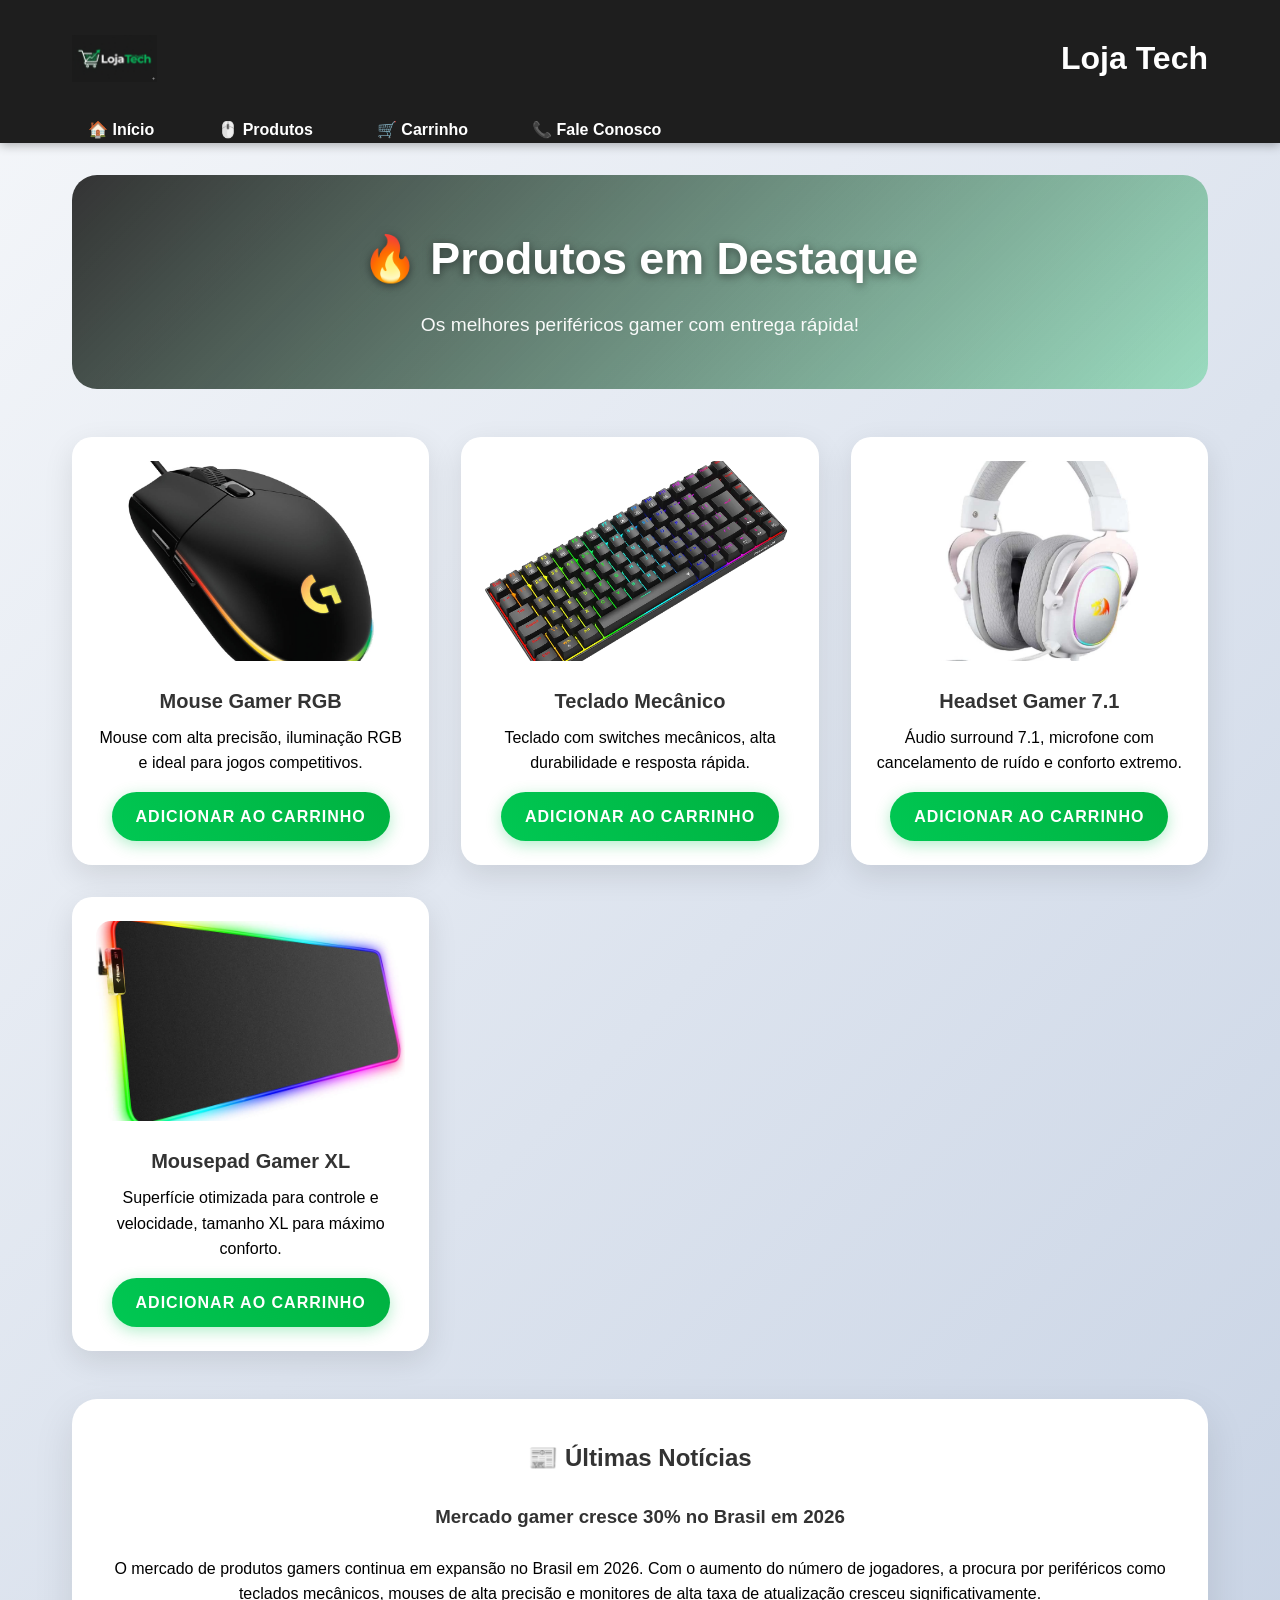
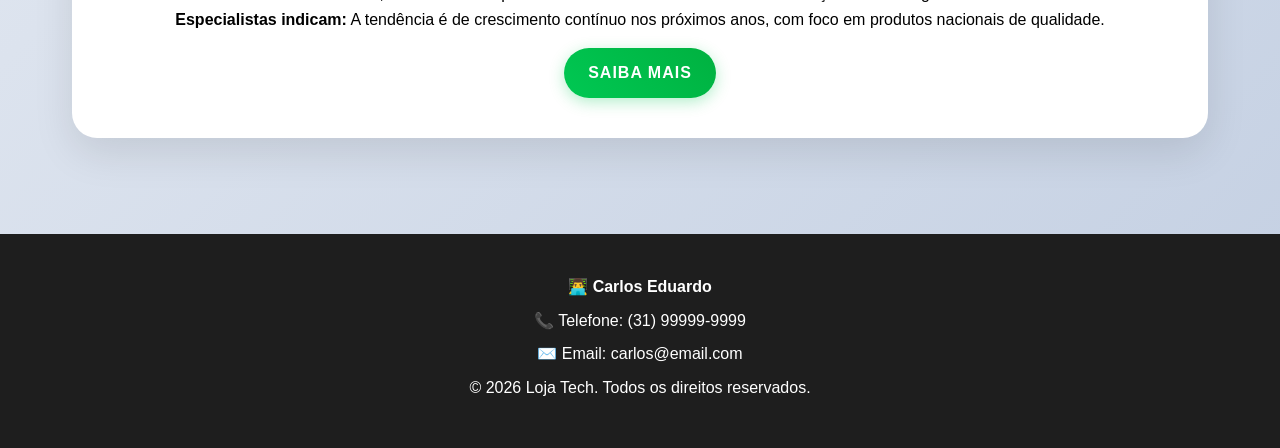
<file: index.html>
<!DOCTYPE html>
<html lang="pt-br">
<head>
    <meta charset="UTF-8">
    <meta name="viewport" content="width=device-width, initial-scale=1.0">
    <title>Loja Tech - Produtos Gamer de Qualidade</title>
    <link rel="stylesheet" href="style.css">
    <link rel="icon" href="img/logo.png" type="image/png">
</head>
<body>


<header>
    <div class="topo">
        <img src="img/logo.png" alt="Logo Loja Tech" class="logo">
        
       
        <input type="checkbox" id="menu-toggle" class="menu-toggle">
        <label for="menu-toggle" class="menu-label">
            <span></span>
            <span></span>
            <span></span>
        </label>
        
        
        <h1>Loja Tech</h1>
    </div>

    <nav>
        <ul>
            <li><a href="index.html">🏠 Início</a></li>
            <li><a href="produtos.html">🖱️ Produtos</a></li>
            <li><a href="carrinho.html">🛒 Carrinho</a></li>
            <li><a href="contato.html">📞 Fale Conosco</a></li>
        </ul>
    </nav>

     <div class="menu-overlay"></div>
</header>


<main>
    <section class="hero">
        <h1>🔥 Produtos em Destaque</h1>
        <p>Os melhores periféricos gamer com entrega rápida!</p>
    </section>

    <div class="grid">
        <div class="card">
            <img src="img/mouse.jpg" alt="Mouse Gamer RGB">
            <h3>Mouse Gamer RGB</h3>
            <p>Mouse com alta precisão, iluminação RGB e ideal para jogos competitivos.</p>
            <a href="carrinho.html" class="btn">Adicionar ao carrinho</a>
        </div>

        <div class="card">
            <img src="img/teclado.png" alt="Teclado Mecânico">
            <h3>Teclado Mecânico</h3>
            <p>Teclado com switches mecânicos, alta durabilidade e resposta rápida.</p>
            <a href="carrinho.html" class="btn">Adicionar ao carrinho</a>
        </div>

        <div class="card">
            <img src="img/headset.png" alt="Headset Gamer">
            <h3>Headset Gamer 7.1</h3>
            <p>Áudio surround 7.1, microfone com cancelamento de ruído e conforto extremo.</p>
            <a href="carrinho.html" class="btn">Adicionar ao carrinho</a>
        </div>

        <div class="card">
            <img src="img/mousepad.jpg" alt="Mousepad Gamer">
            <h3>Mousepad Gamer XL</h3>
            <p>Superfície otimizada para controle e velocidade, tamanho XL para máximo conforto.</p>
            <a href="carrinho.html" class="btn">Adicionar ao carrinho</a>
        </div>
    </div>

    <div class="noticia">
        <h2>📰 Últimas Notícias</h2>
        <h3>Mercado gamer cresce 30% no Brasil em 2026</h3>
        <p>
            O mercado de produtos gamers continua em expansão no Brasil em 2026. 
            Com o aumento do número de jogadores, a procura por periféricos como 
            teclados mecânicos, mouses de alta precisão e monitores de alta taxa 
            de atualização cresceu significativamente. 
        </p>
        <p>
            <strong>Especialistas indicam:</strong> A tendência é de crescimento contínuo 
            nos próximos anos, com foco em produtos nacionais de qualidade.
        </p>
        <a href="contato.html" class="btn">Saiba Mais</a>
    </div>
</main>


<footer>
    <div class="footer-content">
        <p><strong>👨‍💻 Carlos Eduardo</strong></p>
        <p>📞 Telefone: (31) 99999-9999</p>
        <p>✉️ Email: carlos@email.com</p>
        <p>&copy; 2026 Loja Tech. Todos os direitos reservados.</p>
    </div>
</footer>

</body>
</html>
</file>
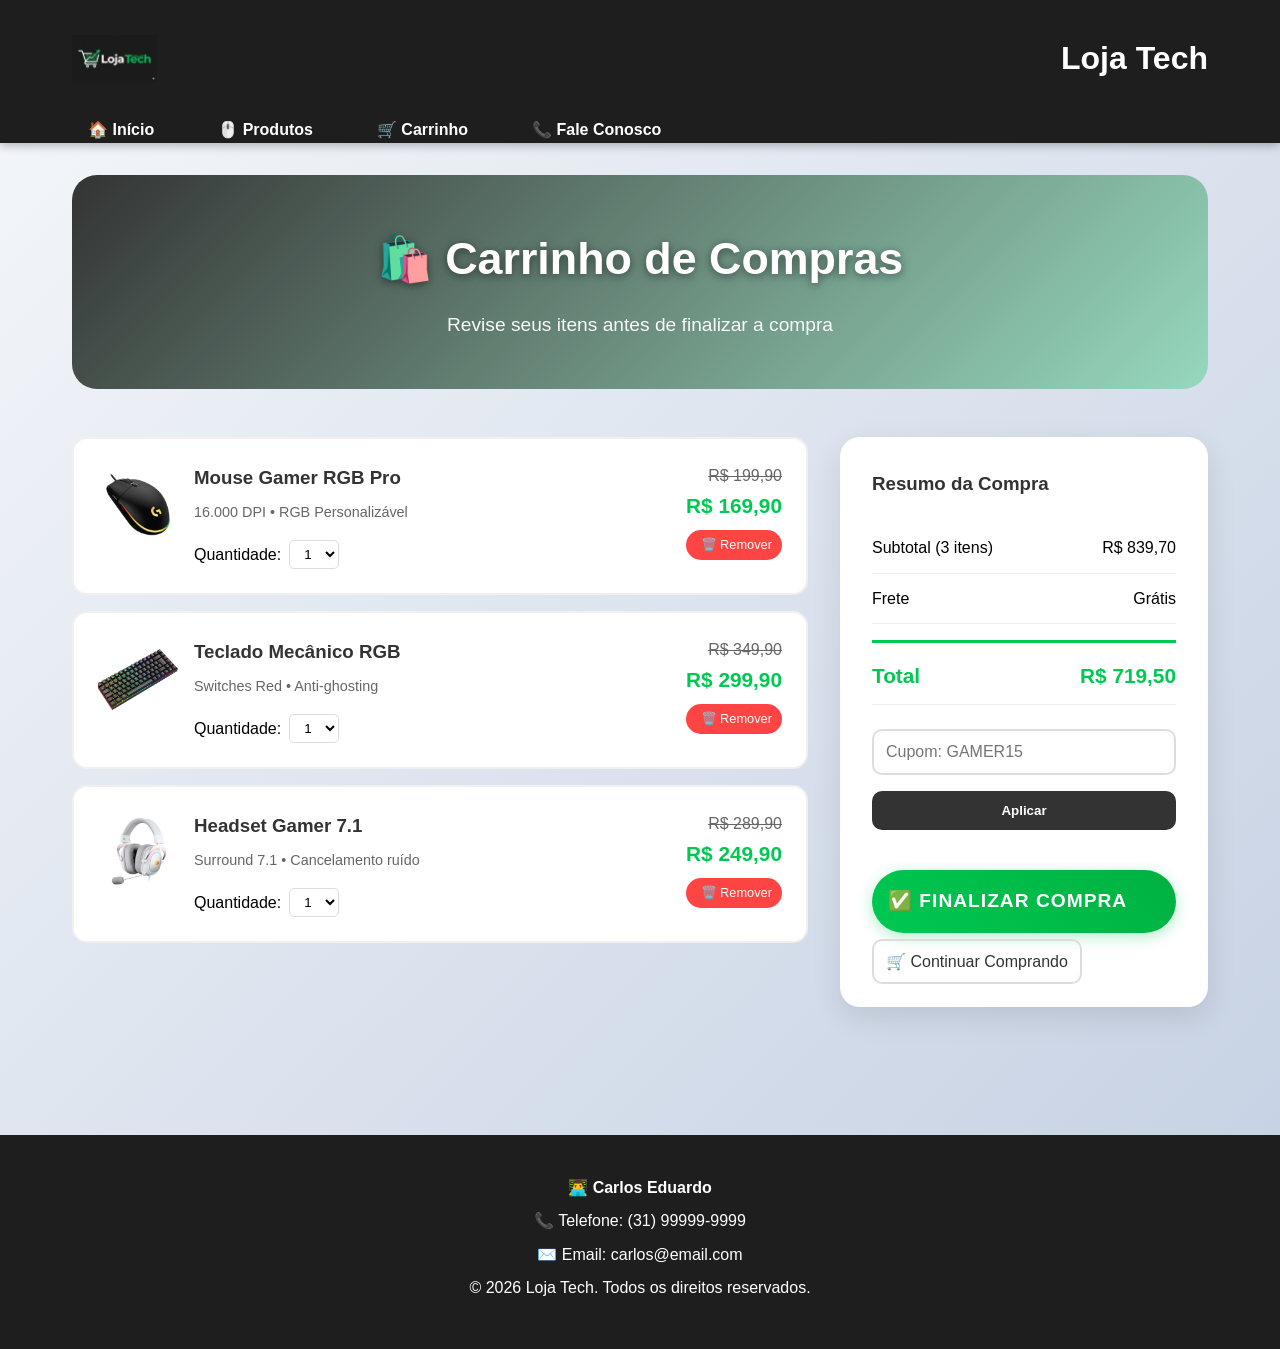
<file: carrinho.html>
<!DOCTYPE html>
<html lang="pt-br">
<head>
    <meta charset="UTF-8">
    <meta name="viewport" content="width=device-width, initial-scale=1.0">
    <title>Carrinho de Compras - Loja Tech</title>
    <link rel="stylesheet" href="style.css">
    <link rel="icon" href="img/logo.png" type="image/png">
</head>
<body>


<header>
    <div class="topo">
        <img src="img/logo.png" alt="Logo Loja Tech" class="logo">
        
        
        <input type="checkbox" id="menu-toggle" class="menu-toggle">
        <label for="menu-toggle" class="menu-label">
            <span></span>
            <span></span>
            <span></span>
        </label>
        
        
        <h1>Loja Tech</h1>
    </div>

    <nav>
        <ul>
            <li><a href="index.html">🏠 Início</a></li>
            <li><a href="produtos.html">🖱️ Produtos</a></li>
            <li><a href="carrinho.html">🛒 Carrinho</a></li>
            <li><a href="contato.html">📞 Fale Conosco</a></li>
        </ul>
    </nav>

    <div class="menu-overlay"></div>
</header>


<main>
    <section class="hero">
        <h1>🛍️ Carrinho de Compras</h1>
        <p>Revise seus itens antes de finalizar a compra</p>
    </section>

    <div class="carrinho-container">
        <!-- ITENS DO CARRINHO -->
        <div class="carrinho-itens">
            <div class="item-carrinho">
                <img src="img/mouse.jpg" alt="Mouse Gamer RGB" class="item-img">
                <div class="item-info">
                    <h3>Mouse Gamer RGB Pro</h3>
                    <p class="item-desc">16.000 DPI • RGB Personalizável</p>
                    <div class="item-quantidade">
                        <label>Quantidade:</label>
                        <select>
                            <option>1</option>
                            <option>2</option>
                            <option>3</option>
                        </select>
                    </div>
                </div>
                <div class="item-preco">
                    <span class="preco-unit">R$ 199,90</span>
                    <span class="preco-total">R$ 169,90</span>
                    <a href="#" class="btn-remover">🗑️ Remover</a>
                </div>
            </div>

            <div class="item-carrinho">
                <img src="img/teclado.png" alt="Teclado Mecânico" class="item-img">
                <div class="item-info">
                    <h3>Teclado Mecânico RGB</h3>
                    <p class="item-desc">Switches Red • Anti-ghosting</p>
                    <div class="item-quantidade">
                        <label>Quantidade:</label>
                        <select>
                            <option>1</option>
                            <option>2</option>
                        </select>
                    </div>
                </div>
                <div class="item-preco">
                    <span class="preco-unit">R$ 349,90</span>
                    <span class="preco-total">R$ 299,90</span>
                    <a href="#" class="btn-remover">🗑️ Remover</a>
                </div>
            </div>

            <div class="item-carrinho">
                <img src="img/headset.png" alt="Headset Gamer" class="item-img">
                <div class="item-info">
                    <h3>Headset Gamer 7.1</h3>
                    <p class="item-desc">Surround 7.1 • Cancelamento ruído</p>
                    <div class="item-quantidade">
                        <label>Quantidade:</label>
                        <select>
                            <option>1</option>
                        </select>
                    </div>
                </div>
                <div class="item-preco">
                    <span class="preco-unit">R$ 289,90</span>
                    <span class="preco-total">R$ 249,90</span>
                    <a href="#" class="btn-remover">🗑️ Remover</a>
                </div>
            </div>
        </div>

        <!-- RESUMO DO CARRINHO -->
        <div class="resumo-compra">
            <h3>Resumo da Compra</h3>
            
            <div class="resumo-item">
                <span>Subtotal (3 itens)</span>
                <span>R$ 839,70</span>
            </div>
            
            <div class="resumo-item">
                <span>Frete</span>
                <span>Grátis</span>
            </div>
            
            <div class="resumo-item destaque">
                <span><strong>Total</strong></span>
                <span><strong>R$ 719,50</strong></span>
            </div>

            <div class="promo-section">
                <input type="text" placeholder="Cupom: GAMER15" class="input-promo">
                <button class="btn-promo">Aplicar</button>
            </div>

            <a href="contato.html" class="btn btn-finalizar">✅ Finalizar Compra</a>
            <a href="produtos.html" class="btn-continuar">🛒 Continuar Comprando</a>
        </div>
    </div>

</main>


<footer>
    <div class="footer-content">
        <p><strong>👨‍💻 Carlos Eduardo</strong></p>
        <p>📞 Telefone: (31) 99999-9999</p>
        <p>✉️ Email: carlos@email.com</p>
        <p>&copy; 2026 Loja Tech. Todos os direitos reservados.</p>
    </div>
</footer>

</body>
</html>
</file>
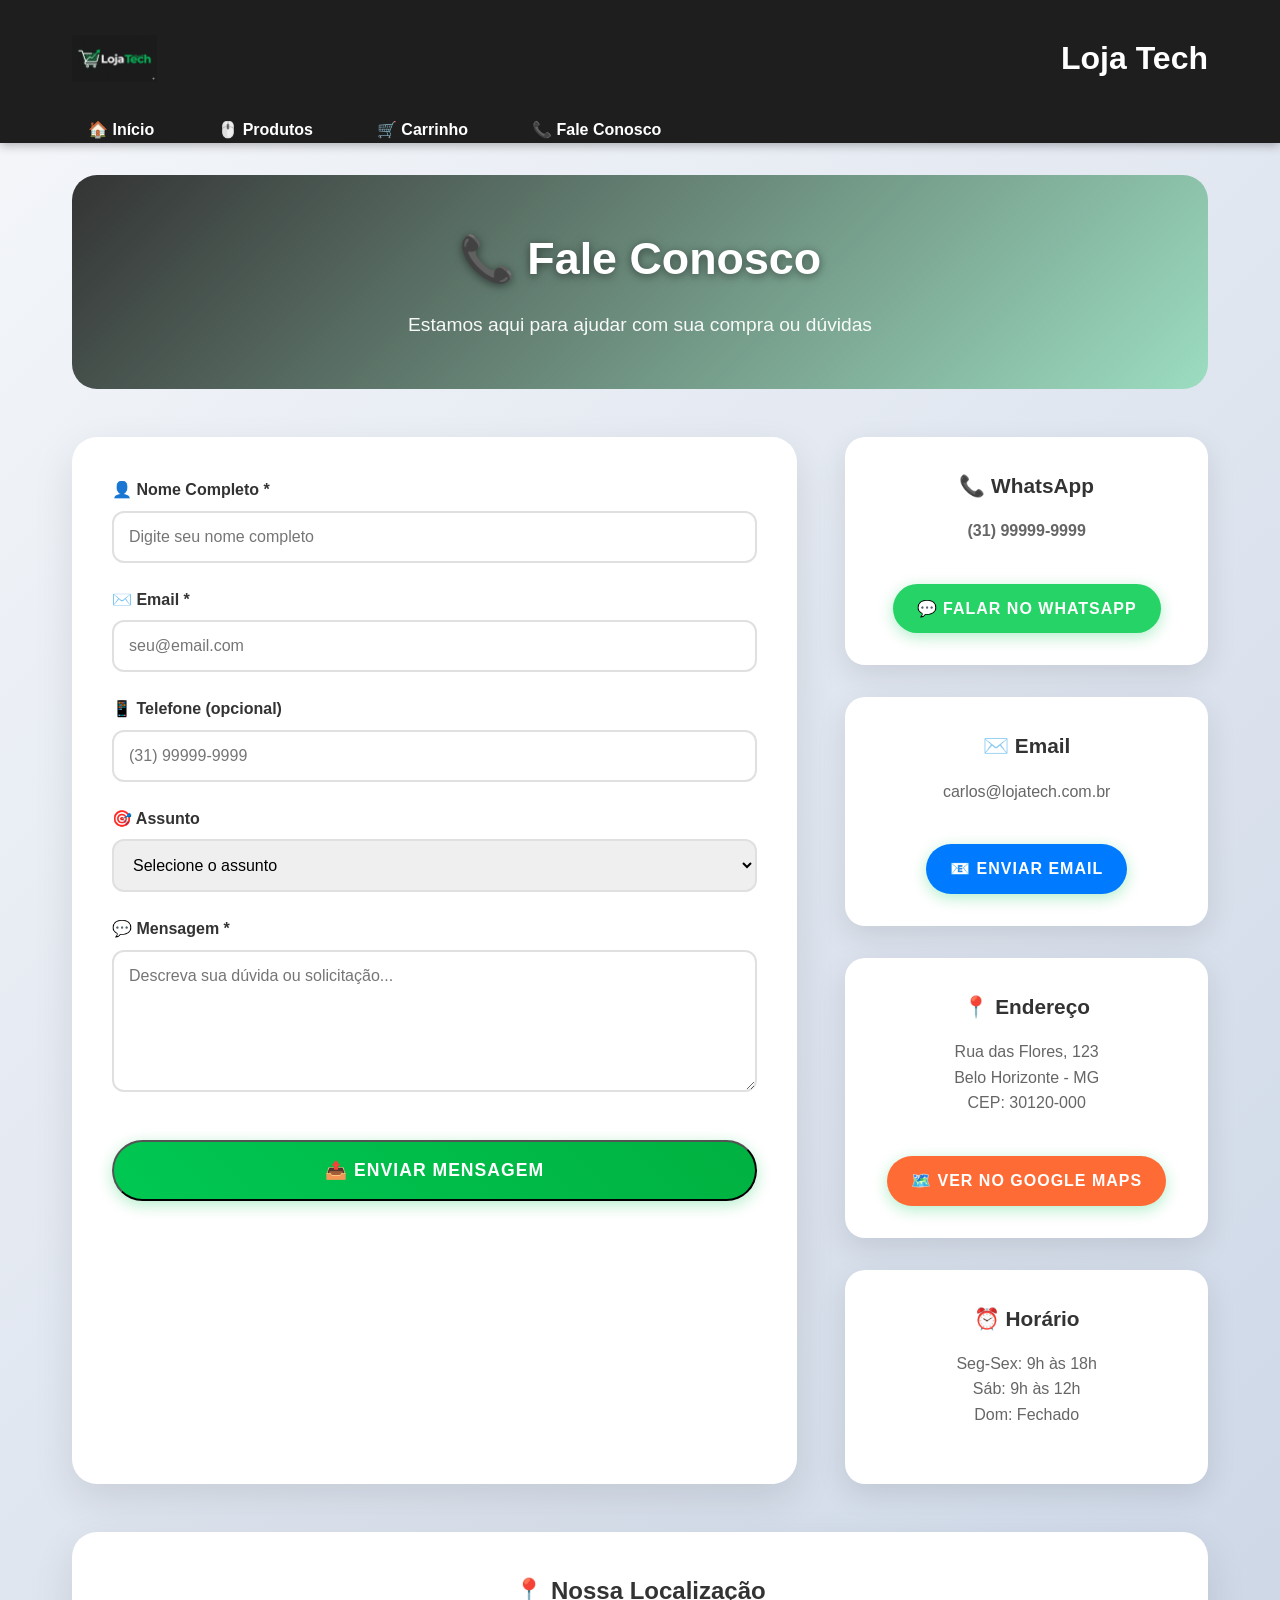
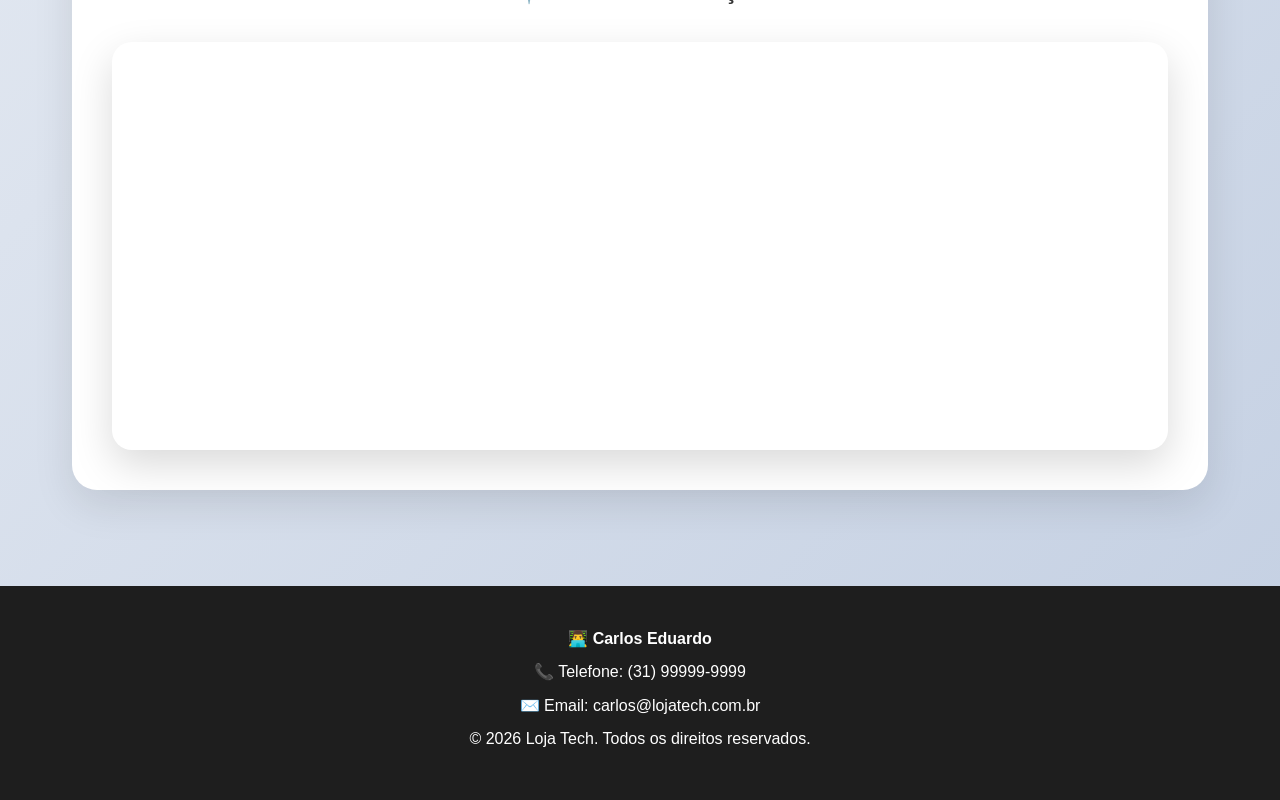
<file: contato.html>
<!DOCTYPE html>
<html lang="pt-br">
<head>
    <meta charset="UTF-8">
    <meta name="viewport" content="width=device-width, initial-scale=1.0">
    <title>Contato - Loja Tech</title>
    <link rel="stylesheet" href="style.css">
    <link rel="icon" href="img/logo.png" type="image/png">
</head>
<body>


<header>
    <div class="topo">
        <img src="img/logo.png" alt="Logo Loja Tech" class="logo">
        
        
        <input type="checkbox" id="menu-toggle" class="menu-toggle">
        <label for="menu-toggle" class="menu-label">
            <span></span>
            <span></span>
            <span></span>
        </label>
        
        
        <h1>Loja Tech</h1>
    </div>

    <nav>
        <ul>
            <li><a href="index.html">🏠 Início</a></li>
            <li><a href="produtos.html">🖱️ Produtos</a></li>
            <li><a href="carrinho.html">🛒 Carrinho</a></li>
            <li><a href="contato.html">📞 Fale Conosco</a></li>
        </ul>
    </nav>

    <div class="menu-overlay"></div>
</header>


<main>
    <section class="hero">
        <h1>📞 Fale Conosco</h1>
        <p>Estamos aqui para ajudar com sua compra ou dúvidas</p>
    </section>

    <div class="contato-container">
        <!-- FORMULÁRIO -->
        <div class="form-section">
            <form class="form-contato" action="#" method="POST">
                <div class="form-group">
                    <label for="nome">👤 Nome Completo *</label>
                    <input type="text" id="nome" name="nome" required 
                           placeholder="Digite seu nome completo">
                </div>

                <div class="form-group">
                    <label for="email">✉️ Email *</label>
                    <input type="email" id="email" name="email" required 
                           placeholder="seu@email.com">
                </div>

                <div class="form-group">
                    <label for="telefone">📱 Telefone (opcional)</label>
                    <input type="tel" id="telefone" name="telefone" 
                           placeholder="(31) 99999-9999">
                </div>

                <div class="form-group">
                    <label for="assunto">🎯 Assunto</label>
                    <select id="assunto" name="assunto" required>
                        <option value="">Selecione o assunto</option>
                        <option value="duvida">Dúvida sobre produto</option>
                        <option value="pedido">Acompanhar pedido</option>
                        <option value="troca">Troca/Devolução</option>
                        <option value="outros">Outros</option>
                    </select>
                </div>

                <div class="form-group">
                    <label for="mensagem">💬 Mensagem *</label>
                    <textarea id="mensagem" name="mensagem" required 
                              placeholder="Descreva sua dúvida ou solicitação..." 
                              rows="6"></textarea>
                </div>

                <button type="submit" class="btn btn-enviar">
                    📤 Enviar Mensagem
                </button>
            </form>
        </div>

        <!-- INFORMAÇÕES DE CONTATO -->
        <div class="info-section">
            <div class="info-card">
                <h3>📞 WhatsApp</h3>
                <p><strong>(31) 99999-9999</strong></p>
                <a href="https://wa.me/31999999999" target="_blank" class="btn btn-whatsapp">
                    💬 Falar no WhatsApp
                </a>
            </div>

            <div class="info-card">
                <h3>✉️ Email</h3>
                <p>carlos@lojatech.com.br</p>
                <a href="mailto:carlos@lojatech.com.br" class="btn btn-email">
                    📧 Enviar Email
                </a>
            </div>

            <div class="info-card">
                <h3>📍 Endereço</h3>
                <p>Rua das Flores, 123<br>Belo Horizonte - MG<br>CEP: 30120-000</p>
                <a href="https://maps.google.com" target="_blank" class="btn btn-mapa">
                    🗺️ Ver no Google Maps
                </a>
            </div>

            <div class="info-card">
                <h3>⏰ Horário</h3>
                <p>Seg-Sex: 9h às 18h<br>Sáb: 9h às 12h<br>Dom: Fechado</p>
            </div>
        </div>
    </div>

    
    <div class="mapa-section noticia">
        <h2>📍 Nossa Localização</h2>
        <div class="mapa-simulado">
            <iframe 
                src="https://www.google.com/maps/embed?pb=!1m18!1m12!1m3!1d3751.699157!2d-43.935!3d-19.9208!2m3!1f0!2f0!3f0!3m2!1i1024!2i768!4f13.1!3m3!1m2!1s0x0%3A0x0!2zMjnCsDU1JzEyLjgiUyA0M8KwNTYnMDkuMiJX!5e0!3m2!1spt-BR!2sbr!4v1699999999999" 
                width="100%" height="400" style="border:0; border-radius: 15px;" 
                allowfullscreen="" loading="lazy">
            </iframe>
        </div>
    </div>
</main>


<footer>
    <div class="footer-content">
        <p><strong>👨‍💻 Carlos Eduardo</strong></p>
        <p>📞 Telefone: (31) 99999-9999</p>
        <p>✉️ Email: carlos@lojatech.com.br</p>
        <p>&copy; 2026 Loja Tech. Todos os direitos reservados.</p>
    </div>
</footer>

</body>
</html>
</file>
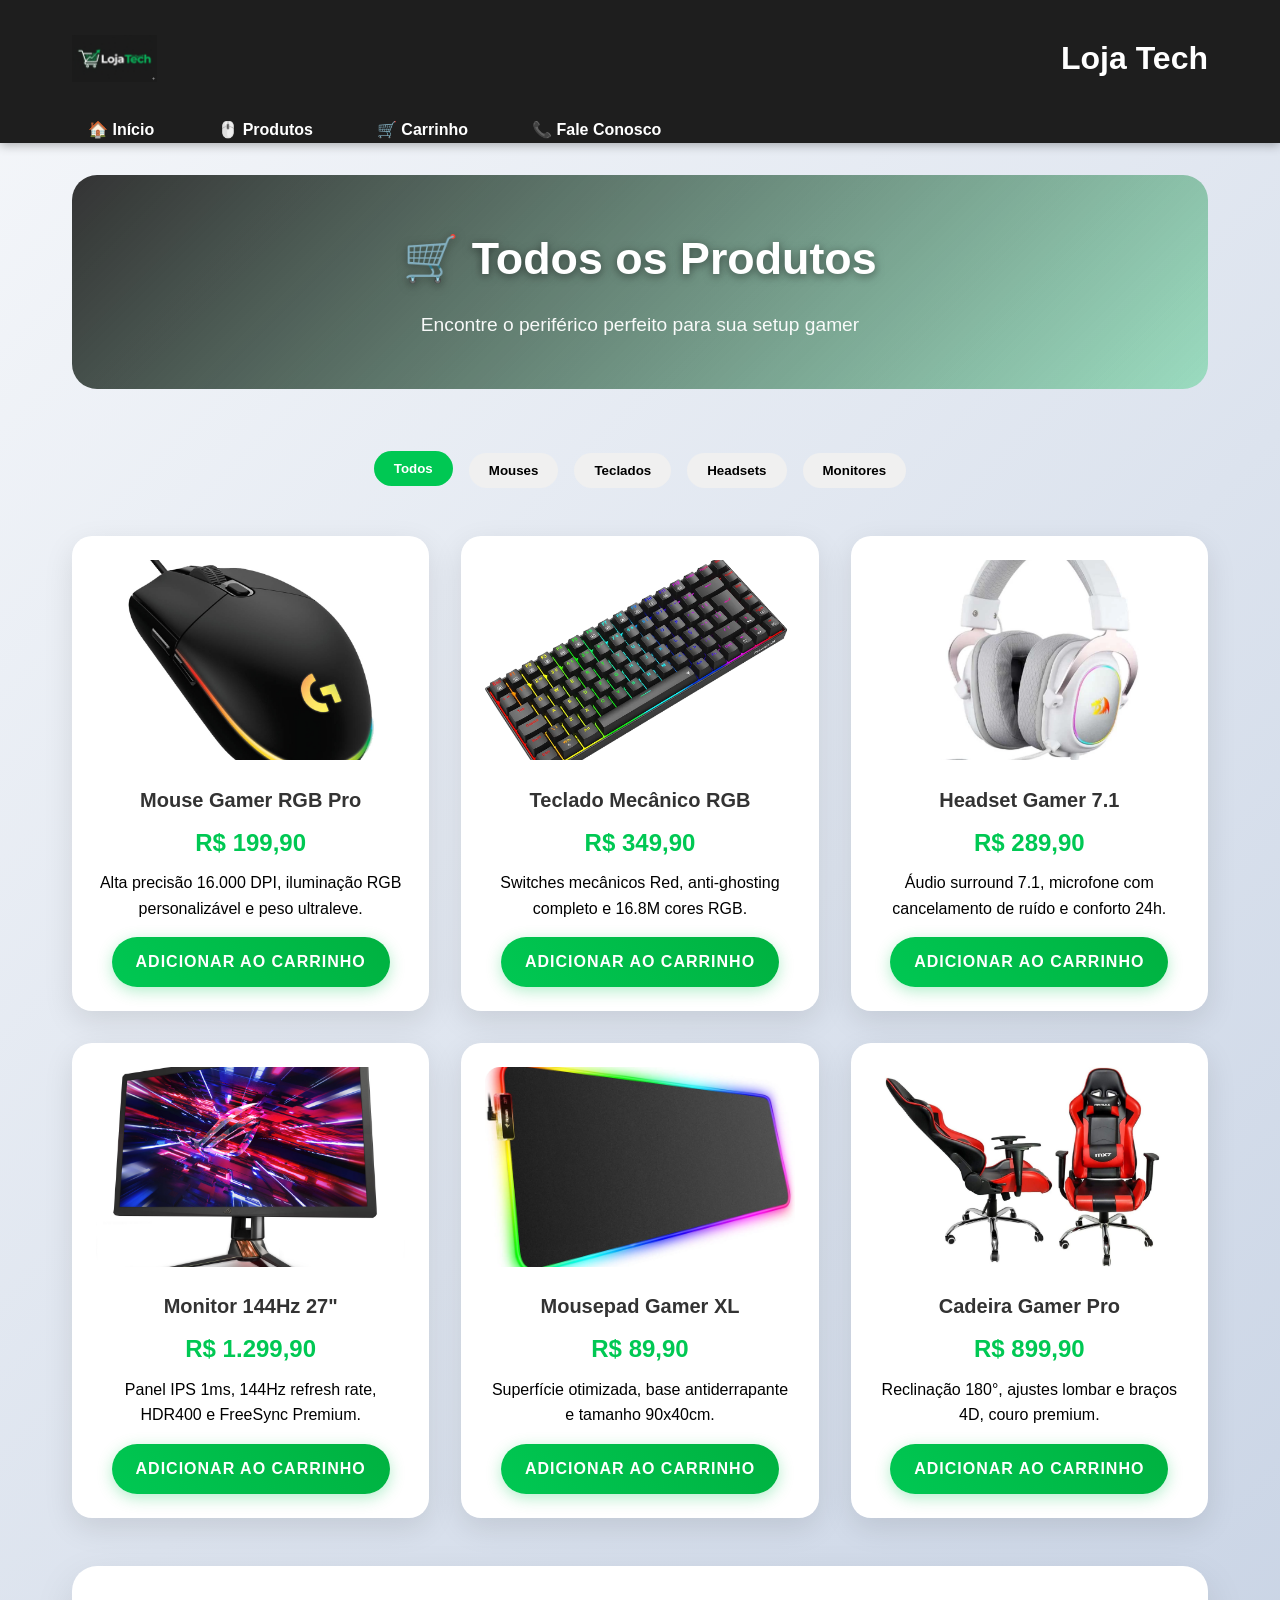
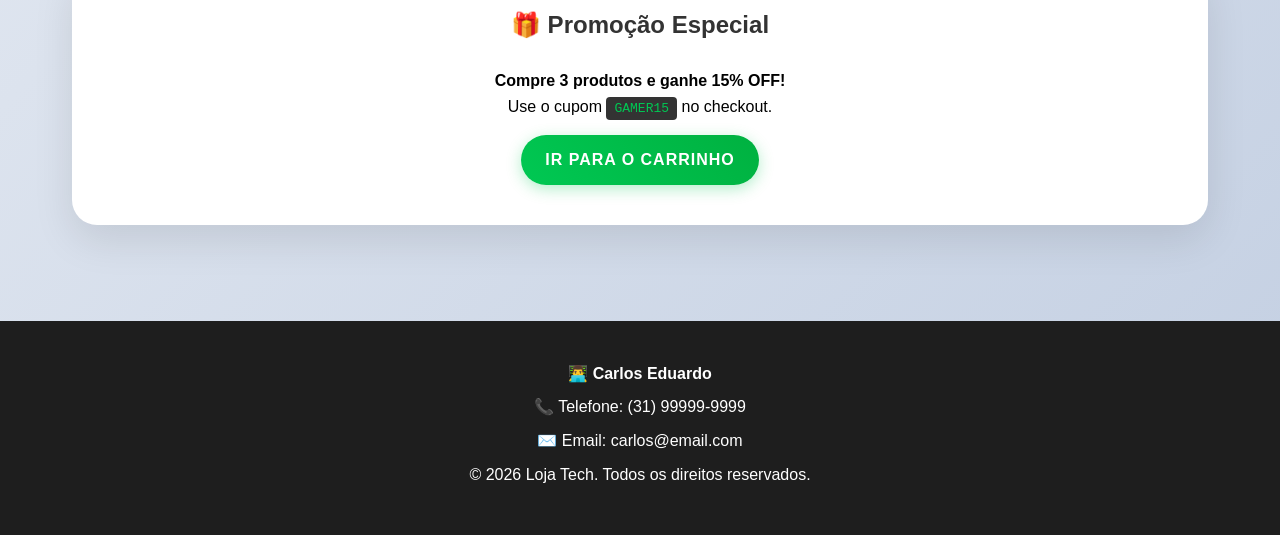
<file: produtos.html>
<!DOCTYPE html>
<html lang="pt-br">
<head>
    <meta charset="UTF-8">
    <meta name="viewport" content="width=device-width, initial-scale=1.0">
    <title>Produtos - Loja Tech</title>
    <link rel="stylesheet" href="style.css">
    <link rel="icon" href="img/logo.png" type="image/png">
</head>
<body>

<header>
    <div class="topo">
        <img src="img/logo.png" alt="Logo Loja Tech" class="logo">
        
        <input type="checkbox" id="menu-toggle" class="menu-toggle">

        <label for="menu-toggle" class="menu-label">
            <span></span>
            <span></span>
            <span></span>
        </label>

        <h1>Loja Tech</h1>
    </div>

    <nav>
        <ul>
            <li><a href="index.html">🏠 Início</a></li>
            <li><a href="produtos.html">🖱️ Produtos</a></li>
            <li><a href="carrinho.html">🛒 Carrinho</a></li>
            <li><a href="contato.html">📞 Fale Conosco</a></li>
        </ul>
    </nav>

    <div class="menu-overlay"></div>
</header>

<main>

    <section class="hero">
        <h1>🛒 Todos os Produtos</h1>
        <p>Encontre o periférico perfeito para sua setup gamer</p>
    </section>

    <div class="filtros">
        <button class="filtro-btn ativo">Todos</button>
        <button class="filtro-btn">Mouses</button>
        <button class="filtro-btn">Teclados</button>
        <button class="filtro-btn">Headsets</button>
        <button class="filtro-btn">Monitores</button>
    </div>

    <div class="grid">

        <div class="card">
            <img src="img/mouse.jpg" alt="Mouse Gamer RGB Pro">

            <h3>Mouse Gamer RGB Pro</h3>

            <div class="preco">R$ 199,90</div>

            <p>
                Alta precisão 16.000 DPI, iluminação RGB personalizável e peso ultraleve.
            </p>

            <a href="carrinho.html" class="btn">
                Adicionar ao carrinho
            </a>
        </div>

        <div class="card">
            <img src="img/teclado.png" alt="Teclado Mecânico RGB">

            <h3>Teclado Mecânico RGB</h3>

            <div class="preco">R$ 349,90</div>

            <p>
                Switches mecânicos Red, anti-ghosting completo e 16.8M cores RGB.
            </p>

            <a href="carrinho.html" class="btn">
                Adicionar ao carrinho
            </a>
        </div>

        <div class="card">
            <img src="img/headset.png" alt="Headset Gamer 7.1">

            <h3>Headset Gamer 7.1</h3>

            <div class="preco">R$ 289,90</div>

            <p>
                Áudio surround 7.1, microfone com cancelamento de ruído e conforto 24h.
            </p>

            <a href="carrinho.html" class="btn">
                Adicionar ao carrinho
            </a>
        </div>

        <div class="card">
            <img src="img/monitor.jpg" alt="Monitor 144Hz 27 polegadas">

            <h3>Monitor 144Hz 27"</h3>

            <div class="preco">R$ 1.299,90</div>

            <p>
                Panel IPS 1ms, 144Hz refresh rate, HDR400 e FreeSync Premium.
            </p>

            <a href="carrinho.html" class="btn">
                Adicionar ao carrinho
            </a>
        </div>

        <div class="card">
            <img src="img/mousepad.jpg" alt="Mousepad Gamer XL">

            <h3>Mousepad Gamer XL</h3>

            <div class="preco">R$ 89,90</div>

            <p>
                Superfície otimizada, base antiderrapante e tamanho 90x40cm.
            </p>

            <a href="carrinho.html" class="btn">
                Adicionar ao carrinho
            </a>
        </div>

        <div class="card">
            <img src="img/Cadeira-Gamer.jpg" alt="Cadeira Gamer Ergonômica">

            <h3>Cadeira Gamer Pro</h3>

            <div class="preco">R$ 899,90</div>

            <p>
                Reclinação 180°, ajustes lombar e braços 4D, couro premium.
            </p>

            <a href="carrinho.html" class="btn">
                Adicionar ao carrinho
            </a>
        </div>

    </div>

    <div class="cta-section noticia">

        <h2>🎁 Promoção Especial</h2>

        <p>
            <strong>Compre 3 produtos e ganhe 15% OFF!</strong>
            <br>
            Use o cupom <code>GAMER15</code> no checkout.
        </p>

        <a href="carrinho.html" class="btn">
            Ir para o Carrinho
        </a>

    </div>

</main>

<footer>
    <div class="footer-content">
        <p><strong>👨‍💻 Carlos Eduardo</strong></p>
        <p>📞 Telefone: (31) 99999-9999</p>
        <p>✉️ Email: carlos@email.com</p>
        <p>&copy; 2026 Loja Tech. Todos os direitos reservados.</p>
    </div>
</footer>

</body>
</html>
</file>
<file: style.css>
* {
    margin: 0;
    padding: 0;
    box-sizing: border-box;
}

body {
    font-family: 'Segoe UI', Tahoma, Geneva, Verdana, sans-serif;
    line-height: 1.6;
    background: linear-gradient(135deg, #f5f7fa 0%, #c3cfe2 100%);
    min-height: 100vh;
}

/* HEADER */
header {
    background: #1e1e1e;
    color: white;
    box-shadow: 0 2px 10px rgba(0,0,0,0.3);
}

.topo {
    display: flex;
    align-items: center;
    justify-content: space-between;
    padding: 1rem 2rem;
    max-width: 1200px;
    margin: 0 auto;
    position: relative;
}

/* LOGO */
.logo {
    width: 85px;     /* ← 70% MAIOR! */
    height: 85px;    /* ← 70% MAIOR! */
    object-fit: contain;
}

/* MENU MOBILE - CSS Puro com Checkbox Hack */
.menu-toggle {
    display: none;
}

.menu-label {
    display: none;
    flex-direction: column;
    cursor: pointer;
    gap: 4px;
    padding: 4px;
}

.menu-label span {
    width: 25px;
    height: 3px;
    background: white;
    transition: 0.3s;
    border-radius: 2px;
}

nav {
    background: transparent;
}

nav ul {
    display: flex;
    list-style: none;
    gap: 2rem;
    max-width: 1200px;
    margin: 0 auto;
    padding: 0 2rem;
}

nav a {
    color: white;
    text-decoration: none;
    font-weight: 600;
    padding: 0.5rem 1rem;
    border-radius: 5px;
    transition: all 0.3s ease;
}

nav a:hover {
    background: rgba(255,255,255,0.1);
    transform: translateY(-2px);
}

/* MAIN */
main {
    padding: 2rem;
    max-width: 1200px;
    margin: 0 auto;
}

/* HERO */
.hero {
    text-align: center;
    padding: 3rem 2rem;
    background: linear-gradient(135deg, rgba(30,30,30,0.9), rgba(0,200,83,0.3));
    border-radius: 25px;
    margin-bottom: 3rem;
    color: white;
}

.hero h1 {
    font-size: 2.8rem;
    margin-bottom: 1rem;
    text-shadow: 0 2px 10px rgba(0,0,0,0.5);
}

.hero p {
    font-size: 1.2rem;
    opacity: 0.95;
}

.grid {
    display: grid;
    grid-template-columns: repeat(auto-fit, minmax(300px, 1fr));
    gap: 2rem;
    margin-bottom: 3rem;
}

/* CARDS */
.card {
    background: white;
    padding: 1.5rem;
    border-radius: 20px;
    box-shadow: 0 10px 30px rgba(0,0,0,0.1);
    text-align: center;
    transition: all 0.3s ease;
    overflow: hidden;
}

.card:hover {
    transform: translateY(-10px);
    box-shadow: 0 20px 40px rgba(0,0,0,0.15);
}

.card img {
    width: 100%;
    height: 200px;
    object-fit: cover;
    border-radius: 15px;
    margin-bottom: 1rem;
}

.card h3 {
    color: #333;
    margin-bottom: 0.5rem;
    font-size: 1.25rem;
}

.preco {
    font-size: 1.5rem;
    font-weight: bold;
    color: #00c853;
    margin: 0.5rem 0;
}

/* BOTÃO */
.btn {
    display: inline-block;
    margin-top: 1rem;
    padding: 12px 24px;
    background: linear-gradient(45deg, #00c853, #00b140);
    color: white;
    text-decoration: none;
    border-radius: 50px;
    font-weight: 600;
    text-transform: uppercase;
    letter-spacing: 1px;
    transition: all 0.3s ease;
    box-shadow: 0 4px 15px rgba(0,200,83,0.3);
}

.btn:hover {
    transform: translateY(-3px);
    box-shadow: 0 8px 25px rgba(0,200,83,0.4);
}

/* NOTÍCIA */
.noticia {
    background: white;
    padding: 2.5rem;
    border-radius: 25px;
    box-shadow: 0 15px 40px rgba(0,0,0,0.1);
    margin-top: 2rem;
    text-align: center;
}

.noticia h2,
.noticia h3 {
    color: #333;
    margin-bottom: 1.5rem;
}

/* FOOTER */
footer {
    background: #1e1e1e;
    color: white;
    text-align: center;
    padding: 2.5rem;
    margin-top: 4rem;
}

.footer-content {
    max-width: 1200px;
    margin: 0 auto;
}

.footer-content p {
    margin-bottom: 0.5rem;
}

/* FILTROS (PRODUTOS) */
.filtros {
    display: flex;
    gap: 1rem;
    margin: 2rem 0;
    overflow-x: auto;
    padding: 1rem 0;
    justify-content: center;
}

.filtro-btn {
    padding: 10px 20px;
    background: #f0f0f0;
    border: none;
    border-radius: 25px;
    cursor: pointer;
    font-weight: 600;
    white-space: nowrap;
    transition: all 0.3s ease;
}

.filtro-btn.ativo,
.filtro-btn:hover {
    background: #00c853;
    color: white;
    transform: translateY(-2px);
}

code {
    background: #333;
    color: #00c853;
    padding: 4px 8px;
    border-radius: 4px;
    font-family: monospace;
}

/* CARRINHO */
.carrinho-container {
    display: grid;
    grid-template-columns: 2fr 1fr;
    gap: 2rem;
    margin: 2rem 0;
}

.item-carrinho {
    display: flex;
    gap: 1rem;
    padding: 1.5rem;
    border: 2px solid #f0f0f0;
    border-radius: 15px;
    margin-bottom: 1rem;
    background: white;
    transition: all 0.3s ease;
}

.item-carrinho:hover {
    border-color: #00c853;
    box-shadow: 0 5px 20px rgba(0,200,83,0.1);
}

.item-img {
    width: 80px;
    height: 80px;
    object-fit: cover;
    border-radius: 10px;
}

.item-info h3 {
    color: #333;
    margin-bottom: 0.5rem;
}

.item-desc {
    color: #666;
    font-size: 0.9rem;
    margin-bottom: 1rem;
}

.item-quantidade {
    display: flex;
    align-items: center;
    gap: 0.5rem;
    margin-top: 0.5rem;
}

.item-quantidade select {
    padding: 5px 10px;
    border: 1px solid #ddd;
    border-radius: 5px;
    background: white;
}

.item-preco {
    text-align: right;
    margin-left: auto;
}

.preco-unit {
    display: block;
    font-size: 1rem;
    color: #666;
    text-decoration: line-through;
}

.preco-total {
    font-size: 1.3rem;
    font-weight: bold;
    color: #00c853;
}

.btn-remover {
    display: block;
    margin-top: 0.5rem;
    padding: 5px 10px;
    background: #ff4444;
    color: white;
    text-decoration: none;
    border-radius: 20px;
    font-size: 0.8rem;
    transition: all 0.3s ease;
}

.btn-remover:hover {
    background: #cc0000;
}

.resumo-compra {
    background: white;
    padding: 2rem;
    border-radius: 20px;
    box-shadow: 0 10px 30px rgba(0,0,0,0.1);
    height: fit-content;
    position: sticky;
    top: 2rem;
}

.resumo-compra h3 {
    margin-bottom: 1.5rem;
    color: #333;
}

.resumo-item {
    display: flex;
    justify-content: space-between;
    padding: 0.75rem 0;
    border-bottom: 1px solid #eee;
}

.resumo-item.destaque {
    font-size: 1.3rem;
    color: #00c853;
    margin-top: 1rem;
    padding-top: 1rem;
    border-top: 3px solid #00c853;
}

.promo-section {
    margin: 1.5rem 0;
}

.input-promo {
    width: 100%;
    padding: 12px;
    border: 2px solid #ddd;
    border-radius: 10px;
    margin-bottom: 1rem;
    font-size: 1rem;
}

.btn-promo {
    width: 100%;
    padding: 12px;
    background: #333;
    color: white;
    border: none;
    border-radius: 10px;
    cursor: pointer;
    font-weight: 600;
    transition: all 0.3s ease;
}

.btn-promo:hover {
    background: #00c853;
    transform: translateY(-2px);
}

.btn-finalizar {
    width: 100%;
    background: linear-gradient(45deg, #00c853, #00b140);
    font-size: 1.2rem;
    padding: 16px;
    margin-bottom: 1rem;
}

.btn-continuar {
    width: 100%;
    background: transparent;
    color: #333;
    border: 2px solid #ddd;
    padding: 12px;
    text-decoration: none;
    border-radius: 10px;
    transition: all 0.3s ease;
}

.btn-continuar:hover {
    background: #333;
    color: white;
    border-color: #333;
}

/* CONTATO */
.contato-container {
    display: grid;
    grid-template-columns: 2fr 1fr;
    gap: 3rem;
    margin: 3rem 0;
}

.form-section {
    background: white;
    padding: 2.5rem;
    border-radius: 25px;
    box-shadow: 0 15px 40px rgba(0,0,0,0.1);
}

.form-contato {
    display: flex;
    flex-direction: column;
    gap: 1.5rem;
}

.form-group label {
    display: block;
    margin-bottom: 0.5rem;
    font-weight: 600;
    color: #333;
}

.form-group input,
.form-group select,
.form-group textarea {
    width: 100%;
    padding: 15px;
    border: 2px solid #e0e0e0;
    border-radius: 12px;
    font-size: 1rem;
    transition: all 0.3s ease;
    font-family: inherit;
}

.form-group input:focus,
.form-group select:focus,
.form-group textarea:focus {
    outline: none;
    border-color: #00c853;
    box-shadow: 0 0 0 3px rgba(0,200,83,0.1);
}

.btn-enviar {
    background: linear-gradient(45deg, #00c853, #00b140);
    font-size: 1.1rem;
    padding: 18px;
    font-weight: 700;
    text-transform: uppercase;
    letter-spacing: 1px;
}

.btn-whatsapp {
    background: #25D366 !important;
    margin-top: 1rem;
}

.btn-email {
    background: #007BFF !important;
    margin-top: 1rem;
}

.btn-mapa {
    background: #FF6B35 !important;
    margin-top: 1rem;
}

.info-section {
    display: flex;
    flex-direction: column;
    gap: 2rem;
}

.info-card {
    background: white;
    padding: 2rem;
    border-radius: 20px;
    box-shadow: 0 10px 30px rgba(0,0,0,0.1);
    text-align: center;
}

.info-card h3 {
    color: #333;
    margin-bottom: 1rem;
    font-size: 1.3rem;
}

.info-card p {
    color: #666;
    margin-bottom: 1.5rem;
    line-height: 1.6;
}

.mapa-simulado {
    margin-top: 2rem;
    border-radius: 20px;
    overflow: hidden;
    box-shadow: 0 15px 40px rgba(0,0,0,0.15);
}

/* RESPONSIVO */


/* TABLET */
@media (max-width: 1024px) {
    .grid {
        grid-template-columns: repeat(auto-fit, minmax(250px, 1fr));
        gap: 1.5rem;
    }
    
    .hero h1 {
        font-size: 2.5rem;
    }
}

/* MOBILE - HAMBURGUER  */
@media (max-width: 768px) {
    .topo {
        padding: 1rem;
    }
    
    /* HAMBURGUER VISÍVEL */
    .menu-label {
        display: flex;
    }
    
    /* ANIMAÇÃO X */
    .menu-toggle:checked + .menu-label span:nth-child(1) {
        transform: rotate(-45deg) translate(-5px, 6px);
    }
    
    .menu-toggle:checked + .menu-label span:nth-child(2) {
        opacity: 0;
    }
    
    .menu-toggle:checked + .menu-label span:nth-child(3) {
        transform: rotate(45deg) translate(-5px, -6px);
    }
    
    /* MENU SLIDE */
    nav {
        position: fixed;
        top: 0;
        right: -100%;
        width: 80vw;
        max-width: 320px;
        height: 100vh;
        background: #1e1e1e;
        flex-direction: column;
        justify-content: flex-start;
        align-items: center;
        padding: 2rem 1rem;
        z-index: 1002;
        transition: right 0.3s cubic-bezier(0.25, 0.46, 0.45, 0.94);
        overflow-y: auto;
        box-shadow: -5px 0 20px rgba(0,0,0,0.5);
    }
    
    /* MENU ABERTO */
    .menu-toggle:checked ~ nav {
        right: 0;
    }
    
    nav ul {
        flex-direction: column;
        gap: 1rem;
        width: 100%;
        padding: 1rem 0;
    }
    
    nav a {
        display: block;
        width: 100%;
        padding: 1rem 1.5rem;
        color: white;
        text-decoration: none;
        font-size: 1.1rem;
        border-radius: 8px;
        transition: all 0.2s ease;
        touch-action: manipulation;
        margin-bottom: 0.5rem;
    }
    
    nav a:hover,
    nav a:active {
        background: rgba(255,255,255,0.1);
        transform: translateX(5px);
    }
    
    /* OVERLAY */
    .menu-overlay {
        position: fixed;
        top: 0;
        left: 0;
        width: 100%;
        height: 100%;
        background: rgba(0,0,0,0.6);
        z-index: 1001;
        opacity: 0;
        visibility: hidden;
        transition: all 0.3s ease;
    }
    
    .menu-toggle:checked ~ .menu-overlay {
        opacity: 1;
        visibility: visible;
    }
    
    main {
        padding: 1rem;
    }
    
    .grid {
        grid-template-columns: 1fr;
        gap: 1.5rem;
    }
    
    .hero {
        padding: 2rem 1rem;
    }
    
    .hero h1 {
        font-size: 2.2rem;
    }
    
    .btn {
        width: 100%;
        text-align: center;
    }
    
    .form-section {
        padding: 1.5rem;
    }
}

/* CELULAR PEQUENO */
@media (max-width: 480px) {
    .topo {
        padding: 0.75rem;
    }
    
    .logo {
        width: 65px;
        height: 65px;
    }
    
    main {
        padding: 0.5rem;
    }
    
    .hero h1 {
        font-size: 2rem;
    }
    
    .hero p {
        font-size: 1rem;
    }
    
    .card {
        padding: 1rem;
    }
    
    .card img,
    .item-img {
        height: 150px;
    }
    
    .btn {
        padding: 12px 20px;
        font-size: 0.9rem;
    }
}

/* ANIMAÇÕES */
@keyframes fadeInUp {
    from {
        opacity: 0;
        transform: translateY(30px);
    }
    to {
        opacity: 1;
        transform: translateY(0);
    }
}

.card, .hero, .form-section {
    animation: fadeInUp 0.6s ease forwards;
}
</file>
